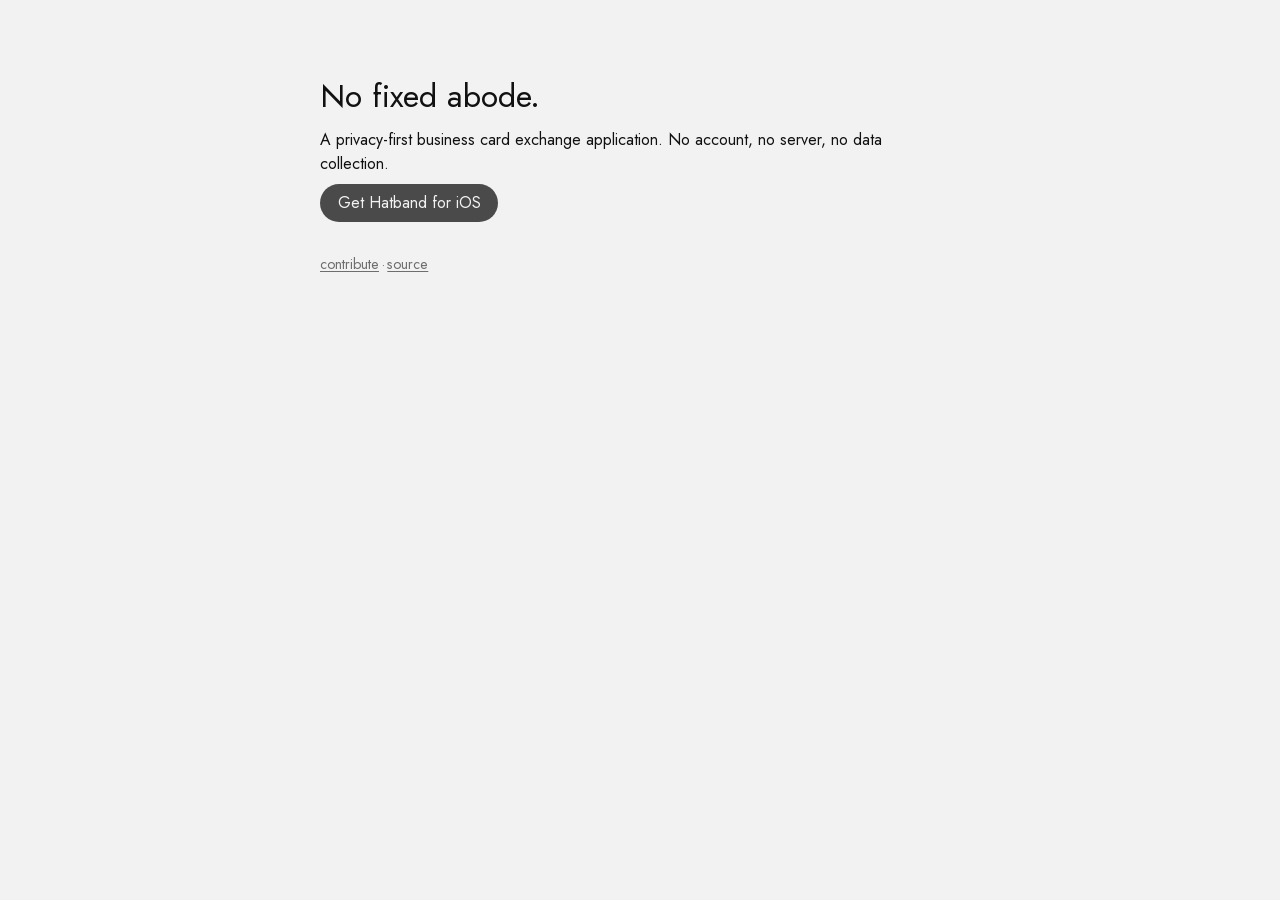
<file: site/index.html>
<!doctype html>
<html lang="en">
<head>
<meta charset="utf-8">
<meta http-equiv="Content-Security-Policy" content="default-src 'none'; script-src 'sha256-2iDqK3osZUcpL2T4IMuFWwSq50JFOgsfxdLKZze/ARk='; style-src 'sha256-uKXB0k5nBJTcoxHeT5oQHy01qkbT/zCtzHkRPsav/PE='; img-src data:; font-src data:; connect-src 'none'; form-action 'none'; base-uri 'none'">
<meta name="viewport" content="width=device-width, initial-scale=1">
<meta name="referrer" content="no-referrer">
<meta name="color-scheme" content="light dark">
<meta name="description" content="A privacy-first business card exchange application. No account, no server, no data collection.">
<link rel="icon" href="[data-uri]">
<title>Hatband</title>
<style>/* Jost, Copyright 2020 The Jost Project Authors, SIL OFL 1.1 — the licence is
   at site/fonts/Jost-OFL.txt in the repository. The variable latin faces from
   Google Fonts, carried as data so the page still fetches nothing. One file
   covers every weight. */
@font-face {
  font-family: Jost;
  font-style: normal;
  font-weight: 100 900;
  font-display: swap;
  src: url([data-uri]) format("woff2");
  unicode-range: U+0000-00FF, U+0131, U+0152-0153, U+02BB-02BC, U+02C6, U+02DA, U+02DC, U+0304, U+0308, U+0329, U+2000-206F, U+20AC, U+2122, U+2191, U+2193, U+2212, U+2215, U+FEFF, U+FFFD;
}
@font-face {
  font-family: Jost;
  font-style: normal;
  font-weight: 100 900;
  font-display: swap;
  src: url([data-uri]) format("woff2");
  unicode-range: U+0100-02BA, U+02BD-02C5, U+02C7-02CC, U+02CE-02D7, U+02DD-02FF, U+0304, U+0308, U+0329, U+1D00-1DBF, U+1E00-1E9F, U+1EF2-1EFF, U+2020, U+20A0-20AB, U+20AD-20C0, U+2113, U+2C60-2C7F, U+A720-A7FF;
}
:root {
  color-scheme: light dark;
  --ground: #f2f2f2;
  --panel: #d9d9d9;
  --ink: #111111;
  --mute: #6e6e6e;
  --accent: #4a4a4a;
  --good: #0b3d2e;
  --bad: #8a3324;
  --sans: Jost, -apple-system, BlinkMacSystemFont, "Segoe UI", Helvetica, Arial, sans-serif;
  --mono: ui-monospace, "SF Mono", Menlo, Consolas, "Liberation Mono", monospace;
  --radius: 15px;
}
@media (prefers-color-scheme: dark) {
  :root {
    --ground: #0d0d0d;
    --panel: #262626;
    --ink: #e6e6e6;
    --mute: #9a9a9a;
    --accent: #bdbdbd;
    --good: #5fae8c;
    --bad: #d97a63;
  }
}
html { background: var(--ground); color: var(--ink); font: 16px/1.5 var(--sans); -webkit-text-size-adjust: 100%; }
body { margin: 0; padding: 1.5rem 1rem 2rem; box-sizing: border-box; }
main { width: 100%; max-width: 40rem; margin: 0 auto; }
a { color: inherit; text-decoration: underline; text-underline-offset: 0.15em; }
a:hover, a:focus { color: var(--accent); text-decoration: none; }
/* `a:hover` outranks `.button`, so a hovered button would take the accent as
   its text colour and vanish into its own background. */
.button:hover, .button:focus { color: var(--ground); }
h1, h2 { font-weight: 400; margin: 0; overflow-wrap: anywhere; }
h1 { font-size: 1.5rem; }
h2 { font-size: 1.25rem; margin-top: 1.75rem; }
p { margin: 0.5rem 0; }
code, .mono, .domain, .meta, .error { font-family: var(--mono); font-size: 90%; }
code { white-space: pre-wrap; overflow-wrap: anywhere; }
ul { list-style: none; margin: 0; padding: 0; }
li { position: relative; padding: 0.3rem 0 0.3rem 1.25rem; overflow-wrap: anywhere; }
li::before { content: "+"; position: absolute; left: 0; color: var(--mute); font-family: var(--mono); }
/* A bidi override in one span must not reorder the host printed beside it. */
.card li > * { unicode-bidi: isolate; }

.card { background: var(--panel); border-radius: var(--radius); overflow: hidden; }
.band { height: 8px; }
.card header { display: flex; align-items: center; gap: 1rem; padding: 1.25rem 1.25rem 0.5rem; }
.photo { width: 72px; height: 72px; flex: none; border-radius: var(--radius); object-fit: cover; background: var(--ground); }
.company { margin: 0.1rem 0 0; color: var(--mute); }
.alias { color: var(--accent); font-weight: 400; }
.card ul { padding: 0.5rem 1.25rem; }
.card ul + ul { padding-top: 0; }
.label { color: var(--mute); margin-right: 0.5em; }
.domain, .warn { color: var(--mute); margin-left: 0.5em; }
.warn { color: var(--bad); font-size: 80%; }
.copy { font: inherit; font-size: 80%; margin-left: 0.5em; padding: 0.05em 0.6em; border: 1px solid currentColor; border-radius: 999px; background: transparent; color: var(--accent); cursor: pointer; vertical-align: middle; }
.badges { display: flex; flex-wrap: wrap; gap: 0.5rem 0.75rem; align-items: center; padding: 0.5rem 1.25rem; color: var(--mute); }
.badge { font-family: var(--mono); font-size: 85%; padding: 0.1em 0.7em; border: 1px solid currentColor; border-radius: 999px; }
.badge.ok { color: var(--good); }
.badge.bad { color: var(--bad); }
.actions { display: flex; flex-wrap: wrap; gap: 0.75rem; align-items: center; padding: 0.75rem 1.25rem 1.25rem; }
.button { display: inline-block; padding: 0.45em 1.1em; border-radius: 999px; background: var(--accent); color: var(--ground); text-decoration: none; }

.c0 .band { background: #111111; }
.c1 .band { background: #00008b; }
.c2 .band { background: #0b3d2e; }
.c3 .band { background: #8a6d00; }
.c4 .band { background: #8a3324; }
.c5 .band { background: #4a5560; }
.c6 .band { background: #4b4a2a; }
.c7 .band { background: #4a3728; }
.c8 .band { background: #5b4b7a; }
.c9 .band { background: #8c7f4d; }
@media (prefers-color-scheme: dark) {
  .c0 .band { background: #e6e6e6; }
  .c1 .band { background: #7f7fff; }
  .c2 .band { background: #5fae8c; }
  .c3 .band { background: #d4b64a; }
  .c4 .band { background: #d97a63; }
  .c5 .band { background: #a3adb8; }
  .c6 .band { background: #b8b47a; }
  .c7 .band { background: #b89078; }
  .c8 .band { background: #b6a3d6; }
  .c9 .band { background: #e8dcb5; }
}

.empty h1 { font-size: 2rem; margin: 3rem 0 0.5rem; }
.empty p, .page p { max-width: 36rem; }
.page h1 { font-size: 1.875rem; margin-bottom: 0.75rem; }
.page li { padding-top: 0.15rem; padding-bottom: 0.15rem; }
footer { max-width: 40rem; width: 100%; margin: 2rem auto 0; color: var(--mute); font-size: 90%; }
footer a { color: inherit; }
footer a + a::before { content: " · "; text-decoration: none; display: inline-block; margin: 0 0.15em; }
@media (prefers-reduced-motion: reduce) { * { animation: none !important; transition: none !important; } }
</style>
</head>
<body>
<main id="app"><noscript><p>This page reads the card in the link with JavaScript, in your browser; it makes no requests of its own.</p></noscript></main>
<footer><a href="/contribute">contribute</a><a href="https://github.com/davidemerson/hatband">source</a></footer>
<script>(() => {
'use strict';
/* HB1 in the browser: Base32, deterministic CBOR, the card model, canonical
   URIs, vCard 3.0, the link allow-list and Ed25519 verification. A port of
   HatbandCore; spec/vectors keeps the two decoders honest. No DOM here. */

// MARK: - Errors

/** Every failure carries a `code` to switch on; the message is for logs. */
class HBError extends Error {
  constructor(code, message, detail) {
    super(message || code);
    this.name = new.target.name;
    this.code = code;
    if (detail) Object.assign(this, detail);
  }
}
class Base32Error extends HBError {}
class Base64Error extends HBError {}
class CBORError extends HBError {}
class HB1Error extends HBError {}
class CardError extends HBError {}

// MARK: - Bytes

const utf8 = new TextEncoder();
const utf8Strict = new TextDecoder('utf-8', { fatal: true, ignoreBOM: true });

function utf8Encode(text) {
  return utf8.encode(text);
}

function utf8Length(text) {
  return utf8.encode(text).length;
}

function hexEncode(bytes, upper = false) {
  let out = '';
  for (const b of bytes) out += (b < 16 ? '0' : '') + b.toString(16);
  return upper ? out.toUpperCase() : out;
}

function hexDecode(text) {
  if (text.length % 2 !== 0 || /[^0-9a-fA-F]/.test(text)) throw new TypeError('not hex');
  const out = new Uint8Array(text.length / 2);
  for (let i = 0; i < out.length; i++) out[i] = parseInt(text.slice(i * 2, i * 2 + 2), 16);
  return out;
}

function bytesEqual(a, b) {
  return a.length === b.length && compareBytes(a, b) === 0;
}

/** Lexicographic, shorter prefix first: the order deterministic CBOR keys use. */
function compareBytes(a, b) {
  const n = Math.min(a.length, b.length);
  for (let i = 0; i < n; i++) if (a[i] !== b[i]) return a[i] - b[i];
  return a.length - b.length;
}

function concatBytes(...parts) {
  const out = new Uint8Array(parts.reduce((n, p) => n + p.length, 0));
  let offset = 0;
  for (const p of parts) {
    out.set(p, offset);
    offset += p.length;
  }
  return out;
}

// MARK: - Base32 (RFC 4648, unpadded, the QR alphanumeric subset)

const BASE32 = 'ABCDEFGHIJKLMNOPQRSTUVWXYZ234567';

function base32Encode(bytes) {
  let out = '';
  let buffer = 0;
  let bits = 0;
  for (const byte of bytes) {
    buffer = (buffer << 8) | byte;
    bits += 8;
    while (bits >= 5) {
      bits -= 5;
      out += BASE32[(buffer >> bits) & 31];
    }
    buffer &= (1 << bits) - 1;
  }
  if (bits > 0) out += BASE32[(buffer << (5 - bits)) & 31];
  return out;
}

/** Either case, any run of trailing `=`. Rejects other characters,
    impossible lengths and non-zero fill bits, so every accepted spelling
    re-encodes to itself once upper-cased and stripped. */
function base32Decode(text) {
  let end = text.length;
  while (end > 0 && text.charCodeAt(end - 1) === 0x3d) end--;
  const values = new Array(end);
  for (let i = 0; i < end; i++) {
    const c = text.charCodeAt(i);
    if (c >= 0x41 && c <= 0x5a) values[i] = c - 0x41;
    else if (c >= 0x61 && c <= 0x7a) values[i] = c - 0x61;
    else if (c >= 0x32 && c <= 0x37) values[i] = c - 0x32 + 26;
    else throw new Base32Error('invalidCharacter');
  }
  switch (end % 8) {
    case 1: case 3: case 6: throw new Base32Error('invalidLength');
    default: break;
  }
  const out = new Uint8Array(Math.floor(end * 5 / 8));
  let n = 0;
  let buffer = 0;
  let bits = 0;
  for (const value of values) {
    buffer = (buffer << 5) | value;
    bits += 5;
    if (bits >= 8) {
      bits -= 8;
      out[n++] = (buffer >> bits) & 0xff;
      buffer &= (1 << bits) - 1;
    }
  }
  if (buffer !== 0) throw new Base32Error('nonZeroPadding');
  return out;
}

// MARK: - Base64 (standard padded, or URL-safe unpadded)

const BASE64 = 'ABCDEFGHIJKLMNOPQRSTUVWXYZabcdefghijklmnopqrstuvwxyz0123456789+/';
const BASE64URL = 'ABCDEFGHIJKLMNOPQRSTUVWXYZabcdefghijklmnopqrstuvwxyz0123456789-_';

function base64Encode(bytes, url = false) {
  const alphabet = url ? BASE64URL : BASE64;
  let out = '';
  let buffer = 0;
  let bits = 0;
  for (const byte of bytes) {
    buffer = (buffer << 8) | byte;
    bits += 8;
    while (bits >= 6) {
      bits -= 6;
      out += alphabet[(buffer >> bits) & 63];
    }
    buffer &= (1 << bits) - 1;
  }
  if (bits > 0) out += alphabet[(buffer << (6 - bits)) & 63];
  if (!url) while (out.length % 4 !== 0) out += '=';
  return out;
}

function base64Decode(text, url = false) {
  let end = text.length;
  let padding = 0;
  while (end > 0 && text.charCodeAt(end - 1) === 0x3d) {
    end--;
    padding++;
  }
  if (padding > 0 && (padding > 2 || (end + padding) % 4 !== 0)) throw new Base64Error('invalidPadding');
  const values = new Array(end);
  for (let i = 0; i < end; i++) {
    const c = text.charCodeAt(i);
    if (c >= 0x41 && c <= 0x5a) values[i] = c - 0x41;
    else if (c >= 0x61 && c <= 0x7a) values[i] = c - 0x61 + 26;
    else if (c >= 0x30 && c <= 0x39) values[i] = c - 0x30 + 52;
    else if (c === (url ? 0x2d : 0x2b)) values[i] = 62;
    else if (c === (url ? 0x5f : 0x2f)) values[i] = 63;
    else throw new Base64Error('invalidCharacter');
  }
  if (end % 4 === 1) throw new Base64Error('invalidLength');
  const out = new Uint8Array(Math.floor(end * 6 / 8));
  let n = 0;
  let buffer = 0;
  let bits = 0;
  for (const value of values) {
    buffer = (buffer << 6) | value;
    bits += 6;
    if (bits >= 8) {
      bits -= 8;
      out[n++] = (buffer >> bits) & 0xff;
      buffer &= (1 << bits) - 1;
    }
  }
  if (buffer !== 0) throw new Base64Error('nonZeroPadding');
  return out;
}

// MARK: - CBOR (RFC 8949 §4.2.1, decode rejects anything else)

/* Values: integers are numbers when safe and BigInt beyond 2^53; bytes are
   Uint8Array; text, arrays, booleans and null are themselves; maps are Map.
   Map keys are checked strictly increasing on the wire, which also rules
   out duplicates. */

const CBOR_MAX_DEPTH = 32;
const MAX_SAFE = BigInt(Number.MAX_SAFE_INTEGER);

function cborDecode(input) {
  const bytes = input instanceof Uint8Array ? input : Uint8Array.from(input);
  let offset = 0;
  const fail = (code, detail) => { throw new CBORError(code, code, detail); };
  const byte = () => {
    if (offset >= bytes.length) fail('truncated');
    return bytes[offset++];
  };
  const bigEndian = (n) => {
    if (bytes.length - offset < n) fail('truncated');
    let v = 0n;
    for (let i = 0; i < n; i++) v = (v << 8n) | BigInt(bytes[offset++]);
    return v;
  };
  const argument = (major, info) => {
    if (info < 24) return info;
    switch (info) {
      case 24: { const v = byte(); if (v < 24) fail('notShortestForm'); return v; }
      case 25: { const v = Number(bigEndian(2)); if (v <= 0xff) fail('notShortestForm'); return v; }
      case 26: { const v = Number(bigEndian(4)); if (v <= 0xffff) fail('notShortestForm'); return v; }
      case 27: {
        const v = bigEndian(8);
        if (v <= 0xffffffffn) fail('notShortestForm');
        return v <= MAX_SAFE ? Number(v) : v;
      }
      case 31: return fail('indefiniteLength');
      default: return fail('unsupported', { major, info });
    }
  };
  // A length bounded by what remains, so a hostile head cannot allocate.
  const length = (major, info) => {
    const v = argument(major, info);
    if (typeof v === 'bigint' || v > bytes.length - offset) fail('truncated');
    return v;
  };
  const item = (depth) => {
    const initial = byte();
    const major = initial >> 5;
    const info = initial & 0x1f;
    switch (major) {
      case 0:
        return argument(major, info);
      case 1: {
        const v = argument(major, info);
        return typeof v === 'bigint' || v >= Number.MAX_SAFE_INTEGER ? -1n - BigInt(v) : -1 - v;
      }
      case 2: {
        const n = length(major, info);
        const out = bytes.slice(offset, offset + n);
        offset += n;
        return out;
      }
      case 3: {
        const n = length(major, info);
        let text;
        try { text = utf8Strict.decode(bytes.subarray(offset, offset + n)); } catch { fail('invalidUTF8'); }
        offset += n;
        return text;
      }
      case 4: {
        if (depth >= CBOR_MAX_DEPTH) fail('tooDeep');
        const n = length(major, info);
        const out = new Array(n);
        for (let i = 0; i < n; i++) out[i] = item(depth + 1);
        return out;
      }
      case 5: {
        if (depth >= CBOR_MAX_DEPTH) fail('tooDeep');
        const n = length(major, info);
        if (n > (bytes.length - offset) / 2) fail('truncated');
        const map = new Map();
        let previous = null;
        for (let i = 0; i < n; i++) {
          const start = offset;
          const key = item(depth + 1);
          const keyBytes = bytes.subarray(start, offset);
          if (previous !== null && compareBytes(previous, keyBytes) >= 0) fail('mapKeysNotOrdered');
          previous = keyBytes;
          map.set(key, item(depth + 1));
        }
        return map;
      }
      case 7:
        switch (info) {
          case 20: return false;
          case 21: return true;
          case 22: return null;
          default: return fail('unsupported', { major, info });
        }
      default:
        return fail('unsupported', { major, info });
    }
  };
  const value = item(0);
  if (offset !== bytes.length) fail('trailingBytes');
  return value;
}

function cborEncode(value) {
  const out = [];
  encodeInto(value, out);
  return Uint8Array.from(out);
}

function header(major, value, out) {
  const v = BigInt(value);
  const m = major << 5;
  if (v < 0n) throw new RangeError('negative argument');
  if (v < 24n) out.push(m | Number(v));
  else if (v <= 0xffn) out.push(m | 24, Number(v));
  else if (v <= 0xffffn) { out.push(m | 25); bigEndianInto(v, 2, out); }
  else if (v <= 0xffffffffn) { out.push(m | 26); bigEndianInto(v, 4, out); }
  else if (v <= 0xffffffffffffffffn) { out.push(m | 27); bigEndianInto(v, 8, out); }
  else throw new RangeError('integer exceeds 64 bits');
}

function bigEndianInto(v, n, out) {
  for (let shift = BigInt((n - 1) * 8); shift >= 0n; shift -= 8n) out.push(Number((v >> shift) & 0xffn));
}

function encodeInto(value, out) {
  if (typeof value === 'number') {
    if (!Number.isSafeInteger(value)) throw new TypeError('not an integer');
    return value >= 0 ? header(0, value, out) : header(1, -1 - value, out);
  }
  if (typeof value === 'bigint') return value >= 0n ? header(0, value, out) : header(1, -1n - value, out);
  if (typeof value === 'string') {
    const b = utf8.encode(value);
    header(3, b.length, out);
    for (const x of b) out.push(x);
    return undefined;
  }
  if (value instanceof Uint8Array) {
    header(2, value.length, out);
    for (const x of value) out.push(x);
    return undefined;
  }
  if (Array.isArray(value)) {
    header(4, value.length, out);
    for (const x of value) encodeInto(x, out);
    return undefined;
  }
  if (value instanceof Map) {
    const entries = [...value].map(([k, v]) => [cborEncode(k), v]).sort((a, b) => compareBytes(a[0], b[0]));
    header(5, entries.length, out);
    for (const [k, v] of entries) {
      for (const x of k) out.push(x);
      encodeInto(v, out);
    }
    return undefined;
  }
  if (typeof value === 'boolean') return out.push(value ? 0xf5 : 0xf4);
  if (value === null) return out.push(0xf6);
  throw new TypeError('not a CBOR value');
}

/** The JSON shape of spec/vectors: maps become objects keyed by the decimal
    key, bytes become {hex}. For tests and debugging, never for the wire. */
function cborToJSON(value) {
  if (value instanceof Map) {
    const out = {};
    for (const [k, v] of value) out[String(k)] = cborToJSON(v);
    return out;
  }
  if (value instanceof Uint8Array) return { hex: hexEncode(value) };
  if (Array.isArray(value)) return value.map(cborToJSON);
  if (typeof value === 'bigint') return value.toString();
  return value;
}

// MARK: - HB1 wire forms

const HB1_HOST = 'hatband.link';
const HB1_URL_PREFIX = 'https://hatband.link/#';
const HB1_FORMAT_TAG = '1';
/** The characters outside the Base32 alphabet, so a fragment is self-describing. */
const HB1_POSSIBLE_TAGS = new Set(['0', '1', '8', '9']);
const HB1_FILE_MAGIC = Uint8Array.of(0x48, 0x42, 0x31, 0x00);
/** Hard ceiling on any form, in CBOR bytes. */
const HB1_MAX_BYTES = 32768;
/** Base32 characters that ceiling can need; a longer fragment is refused
    before anything is allocated for it. */
const HB1_MAX_FRAGMENT = Math.ceil(HB1_MAX_BYTES * 8 / 5);

const WHITESPACE_EDGES = /^\p{White_Space}+|\p{White_Space}+$/gu;

/** The CBOR behind a URL (any case in scheme and host), a bare fragment,
    or a fragment with its leading `#`. */
function hb1Fragment(text) {
  let s = String(text).replace(WHITESPACE_EDGES, '');
  if (s.startsWith('#')) {
    s = s.slice(1);
  } else {
    const hash = s.indexOf('#');
    if (hash >= 0) {
      if (s.slice(0, hash).toLowerCase() !== HB1_URL_PREFIX.slice(0, -1)) throw new HB1Error('notHatband');
      s = s.slice(hash + 1);
    }
  }
  const tag = s.slice(0, 1);
  if (!HB1_POSSIBLE_TAGS.has(tag)) throw new HB1Error('notHatband');
  if (tag !== HB1_FORMAT_TAG) throw new HB1Error('unsupportedFormat', 'unsupported format', { tag });
  let end = s.length;
  while (end > 1 && s.charCodeAt(end - 1) === 0x3d) end--;
  if (end - 1 > HB1_MAX_FRAGMENT) throw new HB1Error('tooLarge', 'too large', { characters: end - 1 });
  try {
    return base32Decode(s.slice(1));
  } catch {
    throw new HB1Error('notHatband');
  }
}

function hb1DecodeURL(text) {
  return hb1DecodeCBOR(hb1Fragment(text));
}

function hb1DecodeFile(input) {
  const bytes = input instanceof Uint8Array ? input : Uint8Array.from(input);
  if (bytes.length < HB1_FILE_MAGIC.length || !bytesEqual(bytes.subarray(0, 4), HB1_FILE_MAGIC)) {
    throw new HB1Error('badMagic');
  }
  return hb1DecodeCBOR(bytes.subarray(4));
}

/** The card map. Shape checks happen in `cardFromMap`. */
function hb1DecodeCBOR(bytes) {
  if (bytes.length > HB1_MAX_BYTES) throw new HB1Error('tooLarge', 'too large', { size: bytes.length });
  const value = cborDecode(bytes);
  if (!(value instanceof Map)) throw new CardError('notAMap');
  return value;
}

function hb1URL(map) {
  return HB1_URL_PREFIX + HB1_FORMAT_TAG + base32Encode(cborEncode(map));
}

// MARK: - Card

const FieldKey = Object.freeze({
  flags: 0, name: 1, company: 2, phone: 3, email: 4, website: 5, github: 6, linkedin: 7,
  mastodon: 8, signal: 9, calendly: 10, ssh: 11, gpgFingerprint: 12, custom: 13, publicKey: 14,
  signature: 15, personaID: 16, issuedDay: 17, color: 18, keyFingerprint: 19, photo: 20,
  seq: 21, minReader: 22, gpgKey: 23,
});

const CustomKind = Object.freeze({ text: 0, url: 1, email: 2, phone: 3, key: 4 });

const FLAG_COMPACT = 1n;
const FLAG_PHOTO = 2n;
const FLAG_ALIAS = 4n;
const FLAG_INSECURE_WEBSITE = 8n;
const UINT8_MAX = 0xff;
const UINT32_MAX = 0xffffffff;
const UINT64_MAX = (1n << 64n) - 1n;

function keyName(key) {
  return Object.keys(FieldKey).find((name) => FieldKey[name] === key) || String(key);
}

function isUnsigned(v) {
  return (typeof v === 'number' && Number.isInteger(v) && v >= 0) || (typeof v === 'bigint' && v >= 0n);
}

/** Reads a card from its map, as Model/Card.swift does: unknown keys are
    ignored, known keys with the wrong shape are errors. The insecure-website
    bit moves out of `flags` into `website.insecure`. */
function cardFromMap(map) {
  if (!(map instanceof Map)) throw new CardError('notAMap');
  const K = FieldKey;
  const fail = (code, key, detail) => { throw new CardError(code, `${code}: ${keyName(key)}`, { key, ...detail }); };
  const text = (key) => {
    if (!map.has(key)) return null;
    const v = map.get(key);
    if (typeof v !== 'string') fail('wrongType', key);
    return v;
  };
  const bytes = (key, lengths) => {
    if (!map.has(key)) return null;
    const v = map.get(key);
    if (!(v instanceof Uint8Array)) fail('wrongType', key);
    if (lengths && !lengths.includes(v.length)) fail('wrongLength', key, { expected: lengths, actual: v.length });
    return v;
  };
  const unsigned = (key, max) => {
    if (!map.has(key)) return null;
    const v = map.get(key);
    if (!isUnsigned(v)) fail('wrongType', key);
    if (v > max) fail('outOfRange', key);
    return v;
  };

  const personaID = bytes(K.personaID, [8]);
  if (!personaID) fail('missing', K.personaID);
  const issuedDay = unsigned(K.issuedDay, UINT32_MAX);
  if (issuedDay === null) fail('missing', K.issuedDay);

  const raw = BigInt(unsigned(K.flags, UINT64_MAX) ?? 0);
  const kept = raw & ~FLAG_INSECURE_WEBSITE;
  const card = {
    flags: kept <= MAX_SAFE ? Number(kept) : kept,
    compact: (raw & FLAG_COMPACT) !== 0n,
    photoAvailable: (raw & FLAG_PHOTO) !== 0n,
    alias: (raw & FLAG_ALIAS) !== 0n,
    name: text(K.name),
    company: text(K.company),
    phone: text(K.phone),
    email: text(K.email),
    website: null,
    github: null,
    linkedin: null,
    mastodon: null,
    signal: null,
    calendly: null,
    ssh: null,
    gpgFingerprint: null,
    custom: [],
    publicKey: null,
    signature: null,
    personaID,
    issuedDay: Number(issuedDay),
    color: 0,
    keyFingerprint: null,
    photo: null,
    seq: 0,
    minReader: null,
    gpgKey: null,
  };
  const website = text(K.website);
  if (website !== null) card.website = { address: website, insecure: (raw & FLAG_INSECURE_WEBSITE) !== 0n };
  card.github = text(K.github);
  card.linkedin = text(K.linkedin);
  card.mastodon = text(K.mastodon);
  if (map.has(K.signal)) {
    const v = map.get(K.signal);
    if (v instanceof Uint8Array) {
      if (v.length !== 48) fail('wrongLength', K.signal, { expected: [48], actual: v.length });
      card.signal = { username: v };
    } else if (typeof v === 'string') {
      card.signal = { phone: v };
    } else {
      fail('wrongType', K.signal);
    }
  }
  card.calendly = text(K.calendly);
  const ssh = bytes(K.ssh);
  if (ssh) {
    if (ssh.length < 2) fail('wrongLength', K.ssh, { expected: [2], actual: ssh.length });
    card.ssh = { kind: ssh[0], bytes: ssh.slice(1) };
  }
  card.gpgFingerprint = bytes(K.gpgFingerprint, [20, 32]);
  if (map.has(K.custom)) {
    const items = map.get(K.custom);
    if (!Array.isArray(items)) fail('wrongType', K.custom);
    card.custom = items.map((item) => {
      if (!Array.isArray(item) || item.length !== 3 || typeof item[0] !== 'string'
        || typeof item[1] !== 'string' || !isUnsigned(item[2]) || item[2] > CustomKind.key) {
        fail('badCustomField', K.custom);
      }
      return { label: item[0], value: item[1], kind: Number(item[2]) };
    });
  }
  card.publicKey = bytes(K.publicKey, [32]);
  card.signature = bytes(K.signature, [64]);
  card.color = Number(unsigned(K.color, UINT8_MAX) ?? 0);
  card.keyFingerprint = bytes(K.keyFingerprint, [8]);
  card.photo = bytes(K.photo);
  card.seq = Number(unsigned(K.seq, UINT32_MAX) ?? 0);
  const minReader = unsigned(K.minReader, UINT8_MAX);
  card.minReader = minReader === null ? null : Number(minReader);
  card.gpgKey = bytes(K.gpgKey);
  return card;
}

function isSigned(card) {
  return card.publicKey !== null && card.signature !== null;
}

/** JPEG starts with the SOI marker; nothing else is shown as a photo. */
function isJPEG(bytes) {
  return bytes.length >= 2 && bytes[0] === 0xff && bytes[1] === 0xd8;
}

/** Canonical bytes a signature covers: the map without key 15. */
function signingBytes(map) {
  const copy = new Map(map);
  copy.delete(FieldKey.signature);
  return cborEncode(copy);
}

// MARK: - Signatures (Ed25519 over `hatband-card-v1` || signing bytes)

const SIGNING_DOMAIN = utf8.encode('hatband-card-v1');
/** RFC 8032 §7.1 test 1, a public key any conforming implementation imports. */
const ED25519_PROBE_KEY = hexDecode('d75a980182b10ab7d54bfed3c964073a0ee172f3daa62325af021a68f707511a');

function defaultSubtle() {
  return globalThis.crypto && globalThis.crypto.subtle;
}

async function ed25519Supported(subtle = defaultSubtle()) {
  if (!subtle) return false;
  try {
    await subtle.importKey('raw', ED25519_PROBE_KEY, { name: 'Ed25519' }, false, ['verify']);
    return true;
  } catch {
    return false;
  }
}

/** False for anything malformed; never throws, so a hostile card cannot
    make verification fail differently from a forged one. */
async function verifySignature(publicKey, signature, bytes, subtle = defaultSubtle()) {
  if (!subtle || publicKey.length !== 32 || signature.length !== 64) return false;
  try {
    const key = await subtle.importKey('raw', publicKey, { name: 'Ed25519' }, false, ['verify']);
    return await subtle.verify({ name: 'Ed25519' }, key, signature, concatBytes(SIGNING_DOMAIN, bytes));
  } catch {
    return false;
  }
}

/** `none` (no key or signature), `unsupported` (browser lacks Ed25519),
    `verified` or `invalid`. */
async function signatureStatus(card, map, subtle = defaultSubtle()) {
  if (!isSigned(card)) return 'none';
  if (!(await ed25519Supported(subtle))) return 'unsupported';
  return (await verifySignature(card.publicKey, card.signature, signingBytes(map), subtle)) ? 'verified' : 'invalid';
}

async function sha256(bytes, subtle = defaultSubtle()) {
  return new Uint8Array(await subtle.digest('SHA-256', bytes));
}

// MARK: - Canonical URIs (Interop/CanonicalURI.swift)

const MAILTO_SAFE = new Set(utf8.encode("ABCDEFGHIJKLMNOPQRSTUVWXYZabcdefghijklmnopqrstuvwxyz0123456789-._~!$'()*+,;:@"));

function phoneURI(e164) {
  return 'tel:' + e164;
}

/** RFC 6068: bytes outside `unreserved` and `some-delims` are percent-encoded. */
function emailURI(address) {
  let out = 'mailto:';
  for (const byte of utf8.encode(address)) {
    out += MAILTO_SAFE.has(byte) ? String.fromCharCode(byte) : '%' + hexEncode([byte], true);
  }
  return out;
}

function websiteURI(address, insecure = false) {
  return (insecure ? 'http://' : 'https://') + address;
}

function githubURI(user) {
  return 'https://github.com/' + user;
}

function linkedinURI(slug) {
  return slug.startsWith('company/') ? 'https://www.linkedin.com/' + slug : 'https://www.linkedin.com/in/' + slug;
}

/** The WebFinger account URI and the profile page; null without an `@`. */
function mastodonURI(handle) {
  const at = handle.lastIndexOf('@');
  if (at <= 0 || at === handle.length - 1) return null;
  return { account: 'acct:' + handle, profile: `https://${handle.slice(at + 1)}/@${handle.slice(0, at)}` };
}

function calendlyURI(path) {
  return 'https://calendly.com/' + path;
}

function gpgFingerprintURI(bytes) {
  return 'OPENPGP4FPR:' + hexEncode(bytes, true);
}

/** `{username: bytes}` or `{phone: e164}`, as stored in key 9. */
function signalURI(signal) {
  if (signal.username) return 'https://signal.me/#eu/' + base64Encode(signal.username, true);
  return 'https://signal.me/#p/' + signal.phone;
}

// MARK: - Fingerprints and keys

/** GnuPG's display form: groups of four, a double space between the halves. */
function gpgFingerprintFormatted(bytes) {
  const groups = hexEncode(bytes, true).match(/.{1,4}/g) || [];
  const half = Math.floor(groups.length / 2);
  return groups.slice(0, half).join(' ') + '  ' + groups.slice(half).join(' ');
}

/** Uppercase hex in groups of four, eight groups per line. */
function keyFingerprintDisplay(bytes) {
  const groups = hexEncode(bytes, true).match(/.{1,4}/g) || [];
  const lines = [];
  for (let i = 0; i < groups.length; i += 8) lines.push(groups.slice(i, i + 8).join(' '));
  return lines.join('\n');
}

const SSH_KINDS = Object.freeze({
  0x01: { typeName: 'ssh-ed25519', inlineLength: 32 },
  0x02: { typeName: 'ecdsa-sha2-nistp256', curve: 'nistp256', inlineLength: 65 },
  0x03: { typeName: 'ecdsa-sha2-nistp384', curve: 'nistp384', inlineLength: 97 },
  0x04: { typeName: 'ecdsa-sha2-nistp521', curve: 'nistp521', inlineLength: 133 },
  0x10: { typeName: 'ssh-rsa' },
});
const SSH_KIND_RSA = 0x10;

function sshString(bytes, out) {
  const n = bytes.length;
  out.push((n >>> 24) & 0xff, (n >>> 16) & 0xff, (n >>> 8) & 0xff, n & 0xff);
  for (const b of bytes) out.push(b);
}

/** `<type> <base64>` rebuilt from the material a card carries (RFC 4253
    §6.6 blob), or null for RSA, unknown kinds and malformed material. The
    point is checked for shape, not for lying on the curve. */
function sshAuthorizedKeysLine(kind, bytes) {
  const info = SSH_KINDS[kind];
  if (!info || !info.inlineLength || bytes.length !== info.inlineLength) return null;
  if (info.curve && bytes[0] !== 0x04) return null;
  const blob = [];
  sshString(utf8.encode(info.typeName), blob);
  if (info.curve) sshString(utf8.encode(info.curve), blob);
  sshString(bytes, blob);
  return info.typeName + ' ' + base64Encode(blob);
}

/** `SHA256:` and unpadded base64, as `ssh-keygen -l` prints it. */
function sshFingerprintText(sha256Bytes) {
  return 'SHA256:' + base64Encode(sha256Bytes).replace(/=+$/, '');
}

/** What to show for key 11: the authorized_keys line, the RSA fingerprint, or null. */
function sshDisplay(ssh) {
  if (!ssh) return null;
  if (ssh.kind === SSH_KIND_RSA) return ssh.bytes.length === 32 ? sshFingerprintText(ssh.bytes) : null;
  return sshAuthorizedKeysLine(ssh.kind, ssh.bytes);
}

// MARK: - Day (days since 2020-01-01, proleptic Gregorian)

const EPOCH_YEAR = 2020;
const div = (a, b) => Math.trunc(a / b);

function daysFromCivil(y, m, d) {
  y = m <= 2 ? y - 1 : y;
  const era = div(y >= 0 ? y : y - 399, 400);
  const yoe = y - era * 400;
  const doy = div(153 * (m > 2 ? m - 3 : m + 9) + 2, 5) + d - 1;
  const doe = yoe * 365 + div(yoe, 4) - div(yoe, 100) + doy;
  return era * 146097 + doe - 719468;
}

function civilFromDays(z) {
  z += 719468;
  const era = div(z >= 0 ? z : z - 146096, 146097);
  const doe = z - era * 146097;
  const yoe = div(doe - div(doe, 1460) + div(doe, 36524) - div(doe, 146096), 365);
  const y = yoe + era * 400;
  const doy = doe - (365 * yoe + div(yoe, 4) - div(yoe, 100));
  const mp = div(5 * doy + 2, 153);
  const day = doy - div(153 * mp + 2, 5) + 1;
  const month = mp < 10 ? mp + 3 : mp - 9;
  return { year: month <= 2 ? y + 1 : y, month, day };
}

function dayToCivil(number) {
  return civilFromDays(number + daysFromCivil(EPOCH_YEAR, 1, 1));
}

function civilToDay(year, month, day) {
  return daysFromCivil(year, month, day) - daysFromCivil(EPOCH_YEAR, 1, 1);
}

function isoDate({ year, month, day }) {
  const pad = (n) => String(n).padStart(2, '0');
  return `${year}-${pad(month)}-${pad(day)}`;
}

// MARK: - Palette (Model/Palette.swift; the index is on the wire, so the order is frozen)

const PALETTE = Object.freeze([
  { name: 'ink', light: '#111111', dark: '#e6e6e6' },
  { name: 'dark blue', light: '#00008b', dark: '#7f7fff' },
  { name: 'bottle green', light: '#0b3d2e', dark: '#5fae8c' },
  { name: 'brass', light: '#8a6d00', dark: '#d4b64a' },
  { name: 'rust', light: '#8a3324', dark: '#d97a63' },
  { name: 'slate', light: '#4a5560', dark: '#a3adb8' },
  { name: 'bog', light: '#4b4a2a', dark: '#b8b47a' },
  { name: 'peat', light: '#4a3728', dark: '#b89078' },
  { name: 'heather', light: '#5b4b7a', dark: '#b6a3d6' },
  { name: 'tram cream', light: '#8c7f4d', dark: '#e8dcb5' },
].map(Object.freeze));

function paletteIndex(index) {
  return index < PALETTE.length ? index : 0;
}

function paletteColor(index) {
  return PALETTE[paletteIndex(index)];
}

// MARK: - vCard 3.0 (Interop/VCard.swift)

const VCARD_FOLD_WIDTH = 75;

/** RFC 2426 §2.4.2 on code points: backslash, comma and semicolon get a
    backslash; every line break becomes the two characters `\n`. */
function vcardEscape(value) {
  let out = '';
  const chars = [...value];
  for (let i = 0; i < chars.length; i++) {
    const ch = chars[i];
    switch (ch) {
      case '\\': out += '\\\\'; break;
      case ',': out += '\\,'; break;
      case ';': out += '\\;'; break;
      case '\r':
        if (chars[i + 1] === '\n') i++;
        out += '\\n';
        break;
      case '\n': case '\u0085': case '\u2028': case '\u2029': out += '\\n'; break;
      default: out += ch;
    }
  }
  return out;
}

function utf8Width(cp) {
  return cp < 0x80 ? 1 : cp < 0x800 ? 2 : cp < 0x10000 ? 3 : 4;
}

/** RFC 2425 §5.8.1: continuation lines start with one space, 75 octets a
    line, never splitting a multi-byte character. */
function vcardFold(line) {
  if (utf8Length(line) <= VCARD_FOLD_WIDTH) return line;
  let out = '';
  let current = 0;
  let limit = VCARD_FOLD_WIDTH;
  for (const ch of line) {
    const width = utf8Width(ch.codePointAt(0));
    if (current + width > limit) {
      out += '\r\n ';
      current = 0;
      limit = VCARD_FOLD_WIDTH - 1;
    }
    out += ch;
    current += width;
  }
  return out;
}

function vcardPropertyName(name) {
  return name.toUpperCase().replace(/[^A-Z0-9-]/g, '');
}

/** The last word is the family name, a guess Contacts lets the user fix. */
function vcardNameParts(formattedName) {
  const words = formattedName.split(/\p{White_Space}+/u).filter((w) => w.length > 0);
  if (words.length > 1) return { familyName: words[words.length - 1], givenName: words.slice(0, -1).join(' ') };
  return { familyName: '', givenName: words[0] || '' };
}

/** Lines end in CRLF and fold at 75 octets. Every value is escaped, so no
    input can start a line of its own. */
function vcardText(v) {
  const lines = ['BEGIN:VCARD', 'VERSION:3.0'];
  lines.push('N:' + [v.familyName || '', v.givenName || '', '', '', ''].map(vcardEscape).join(';'));
  lines.push('FN:' + vcardEscape(v.formattedName || ''));
  if (v.organization != null) lines.push('ORG:' + vcardEscape(v.organization));
  if (v.phone != null) lines.push('TEL;TYPE=CELL:' + vcardEscape(v.phone));
  if (v.email != null) lines.push('EMAIL;TYPE=INTERNET:' + vcardEscape(v.email));
  (v.links || []).forEach((link, i) => {
    lines.push(`item${i + 1}.URL:` + vcardEscape(link.url));
    lines.push(`item${i + 1}.X-ABLabel:` + vcardEscape(link.label));
  });
  if (v.note != null) lines.push('NOTE:' + vcardEscape(v.note));
  if (v.photoJPEG) lines.push('PHOTO;ENCODING=b;TYPE=JPEG:' + base64Encode(v.photoJPEG));
  for (const ext of v.extensions || []) lines.push('X-HATBAND-' + vcardPropertyName(ext.name) + ':' + vcardEscape(ext.value));
  lines.push('END:VCARD');
  return lines.map((line) => vcardFold(line) + '\r\n').join('');
}

/** A card as Contacts should see it: the channels as labelled links where
    the allow-list accepts the URI, everything else as text in the note. */
function cardVCard(card) {
  const name = card.name || '';
  const v = { formattedName: name, ...vcardNameParts(name), links: [], extensions: [] };
  if (card.company) v.organization = card.company;
  if (card.phone) v.phone = card.phone;
  if (card.email) v.email = card.email;
  const note = [];
  const link = (label, url, text) => {
    if (url && urlVerdict(url).kind !== 'reject') v.links.push({ label, url });
    else note.push(`${label}: ${text}`);
  };
  if (card.website) link('Website', websiteURI(card.website.address, card.website.insecure), card.website.address);
  if (card.github) link('GitHub', githubURI(card.github), card.github);
  if (card.linkedin) link('LinkedIn', linkedinURI(card.linkedin), card.linkedin);
  if (card.mastodon) {
    const m = mastodonURI(card.mastodon);
    link('Mastodon', m && m.profile, card.mastodon);
  }
  if (card.signal) link('Signal', signalURI(card.signal), card.signal.phone || 'username link');
  if (card.calendly) link('Calendly', calendlyURI(card.calendly), card.calendly);
  if (card.gpgFingerprint) link('GPG', gpgFingerprintURI(card.gpgFingerprint), gpgFingerprintFormatted(card.gpgFingerprint));
  for (const field of card.custom) {
    if (field.kind === CustomKind.url) link(field.label, field.value, field.value);
    else note.push(`${field.label}: ${field.value}`);
  }
  const ssh = sshDisplay(card.ssh);
  if (ssh) note.push(ssh);
  if (note.length) v.note = note.join('\n');
  if (card.photo && isJPEG(card.photo)) v.photoJPEG = card.photo;
  v.extensions.push({ name: 'PERSONA', value: hexEncode(card.personaID) });
  if (card.publicKey) v.extensions.push({ name: 'KEY', value: base64Encode(card.publicKey) });
  v.extensions.push({ name: 'ISSUED-DAY', value: String(card.issuedDay) });
  if (card.seq) v.extensions.push({ name: 'SEQ', value: String(card.seq) });
  return vcardText(v);
}

// MARK: - Text checks (Validate/TextCheck.swift, Validate/Confusables.swift)

const UNASSIGNED = /^[\p{Cn}\p{Co}\p{Cs}]$/u;
const WHITESPACE = /^\p{White_Space}$/u;

/** Why a code point is never allowed in card text or a URL, or null. */
function textProblem(cp) {
  if (cp <= 0x1f || (cp >= 0x7f && cp <= 0x9f)) return 'control character';
  if (cp === 0x061c || cp === 0x200e || cp === 0x200f || (cp >= 0x202a && cp <= 0x202e) || (cp >= 0x2066 && cp <= 0x2069)) {
    return 'bidirectional control character';
  }
  if (cp === 0x00ad || cp === 0x034f || cp === 0x180e || (cp >= 0x200b && cp <= 0x200d) || cp === 0x2028 || cp === 0x2029
    || (cp >= 0x2060 && cp <= 0x2064) || (cp >= 0x206a && cp <= 0x206f) || cp === 0xfeff
    || (cp >= 0xfff9 && cp <= 0xfffb) || (cp >= 0xe0000 && cp <= 0xe007f)) {
    return 'invisible character';
  }
  if (UNASSIGNED.test(String.fromCodePoint(cp))) return 'unassigned or private-use character';
  return null;
}

function textProblemIn(text) {
  for (const ch of text) {
    const problem = textProblem(ch.codePointAt(0));
    if (problem) return problem;
  }
  return null;
}

/* The ASCII a code point is routinely mistaken for: Cyrillic, Greek, a few
   Latin and Armenian forms, the fullwidth block, dots and slashes. */
const LOOKALIKES = {
  0x0430: 'a', 0x0435: 'e', 0x043e: 'o', 0x0440: 'p', 0x0441: 'c', 0x0443: 'y', 0x0445: 'x', 0x0455: 's',
  0x0456: 'i', 0x0458: 'j', 0x04bb: 'h', 0x04cf: 'l', 0x0501: 'd', 0x051b: 'q', 0x051d: 'w',
  0x0410: 'A', 0x0412: 'B', 0x0415: 'E', 0x0417: '3', 0x041a: 'K', 0x041c: 'M', 0x041d: 'H', 0x041e: 'O',
  0x0420: 'P', 0x0421: 'C', 0x0422: 'T', 0x0423: 'Y', 0x0425: 'X', 0x0405: 'S', 0x0406: 'I', 0x0408: 'J',
  0x04ba: 'H', 0x04c0: 'I', 0x0500: 'D', 0x051a: 'Q', 0x051c: 'W',
  0x03b1: 'a', 0x03b9: 'i', 0x03ba: 'k', 0x03bd: 'v', 0x03bf: 'o', 0x03c1: 'p', 0x03c4: 't', 0x03c5: 'u',
  0x03c7: 'x', 0x03c9: 'w', 0x03f2: 'c', 0x03f3: 'j',
  0x0391: 'A', 0x0392: 'B', 0x0395: 'E', 0x0396: 'Z', 0x0397: 'H', 0x0399: 'I', 0x039a: 'K', 0x039c: 'M',
  0x039d: 'N', 0x039f: 'O', 0x03a1: 'P', 0x03a4: 'T', 0x03a5: 'Y', 0x03a7: 'X',
  0x0131: 'i', 0x017f: 's', 0x0237: 'j', 0x0261: 'g', 0x2113: 'l', 0x212a: 'K',
  0x0570: 'h', 0x0578: 'n', 0x057d: 'u', 0x0585: 'o', 0x054f: 'S', 0x0555: 'O',
  0x3000: ' ', 0x2024: '.', 0x3002: '.', 0x2044: '/', 0x2215: '/',
};

function asciiLookalike(cp) {
  if (cp >= 0xff01 && cp <= 0xff5e) return String.fromCharCode(cp - 0xfee0);
  return LOOKALIKES[cp] || null;
}

/** The text with well-known look-alikes replaced by the ASCII they imitate,
    or null when it has none. */
function looksLikeASCII(text) {
  let out = '';
  let changed = false;
  for (const ch of text) {
    const ascii = asciiLookalike(ch.codePointAt(0));
    if (ascii) changed = true;
    out += ascii || ch;
  }
  return changed ? out : null;
}

// MARK: - Verdicts and the URL allow-list (Validate/URLPolicy.swift)

const OK = Object.freeze({ kind: 'ok' });
const warning = (message) => ({ kind: 'warning', message });
const reject = (message) => ({ kind: 'reject', message });
const isAccepted = (verdict) => verdict.kind !== 'reject';

/** The more severe of two; two warnings keep both messages. */
function mergeVerdicts(a, b) {
  if (a.kind === 'reject') return a;
  if (b.kind === 'reject') return b;
  if (a.kind === 'warning' && b.kind === 'warning') return warning(a.message + '; ' + b.message);
  if (a.kind === 'warning') return a;
  return b;
}

const LABEL_BYTE = /^[A-Za-z0-9-]+$/;

/** A host fit for a tappable link: ASCII labels per RFC 1123. Non-ASCII is
    rejected, naming the ASCII host it resembles; `xn--` labels warn. */
function domainVerdict(host) {
  if (host.length === 0) return reject('empty host');
  if (utf8Length(host) > 253) return reject('host over 253 bytes');
  const problem = textProblemIn(host);
  if (problem) return reject(problem);
  if (/[^\x00-\x7f]/.test(host)) {
    const skeleton = looksLikeASCII(host);
    return reject(skeleton ? `non-ASCII host, looks like “${skeleton}”` : 'non-ASCII host');
  }
  let punycode = false;
  for (const label of host.split('.')) {
    if (label.length === 0 || label.length > 63 || label.startsWith('-') || label.endsWith('-') || !LABEL_BYTE.test(label)) {
      return reject('invalid host label');
    }
    if (label.length > 4 && label.slice(0, 4).toLowerCase() === 'xn--') punycode = true;
  }
  return punycode ? warning('punycode host label') : OK;
}

const URL_MAX_BYTES = 2048;
const TAPPABLE_SCHEMES = new Set(['https', 'http', 'mailto', 'tel']);
const SCHEME = /^[A-Za-z][A-Za-z0-9+.-]*$/;
const TAIL_BYTE = /^[A-Za-z0-9\-._~:/?#[\]@!$&'()*+,;=%]$/;
const ATEXT_OR_DOT = /^[A-Za-z0-9!#$%&'*+\-=?^_`{|}~.]+$/;

/** RFC 3986 §3.1, lowercased; null when the text does not start with one. */
function urlScheme(url) {
  const colon = url.indexOf(':');
  if (colon <= 0) return null;
  const head = url.slice(0, colon);
  return SCHEME.test(head) ? head.toLowerCase() : null;
}

/** `https` is fine; `http` warns; `mailto`, `tel`, `acct` and `OPENPGP4FPR`
    must parse as such. Everything else is rejected, including any URL with
    userinfo, whitespace or a hidden character. */
function urlVerdict(url) {
  if (utf8Length(url) > URL_MAX_BYTES) return reject(`over ${URL_MAX_BYTES} bytes`);
  for (const ch of url) {
    const cp = ch.codePointAt(0);
    const problem = textProblem(cp);
    if (problem) return reject(problem);
    if (WHITESPACE.test(ch)) return reject('whitespace');
  }
  const scheme = urlScheme(url);
  if (scheme === null) return reject('missing scheme');
  const rest = url.slice(scheme.length + 1);
  switch (scheme) {
    case 'https': return webVerdict(rest);
    case 'http': return mergeVerdicts(webVerdict(rest), warning('not encrypted'));
    case 'mailto': return mailtoVerdict(rest);
    case 'tel': return isE164(rest.replace(/[-.()]/g, '')) ? OK : reject('not an E.164 number');
    case 'acct': return addressVerdict(rest, 'not an acct address');
    case 'openpgp4fpr': return /^([0-9A-Fa-f]{40}|[0-9A-Fa-f]{64})$/.test(rest) ? OK : reject('not an OpenPGP fingerprint');
    default: return reject('scheme not allowed: ' + scheme.slice(0, 32));
  }
}

/** Accepted and openable by the system: what the page may render as a link. */
function isTappable(url) {
  if (!isAccepted(urlVerdict(url))) return false;
  const scheme = urlScheme(url);
  return scheme !== null && TAPPABLE_SCHEMES.has(scheme);
}

function webVerdict(rest) {
  if (!rest.startsWith('//')) return reject('malformed URL');
  const after = rest.slice(2);
  const end = after.search(/[/?#]/);
  const authority = end < 0 ? after : after.slice(0, end);
  if (authority.includes('@')) return reject('userinfo in URL');
  const colon = authority.indexOf(':');
  const host = colon < 0 ? authority : authority.slice(0, colon);
  const hostVerdict = domainVerdict(host);
  if (!isAccepted(hostVerdict)) return hostVerdict;
  if (colon >= 0) {
    const port = authority.slice(colon + 1);
    if (!/^[0-9]{1,5}$/.test(port) || Number(port) < 1 || Number(port) > 65535) return reject('invalid port');
  }
  return mergeVerdicts(hostVerdict, tailVerdict(end < 0 ? '' : after.slice(end)));
}

/** RFC 6068: one address, then optional header fields after `?`. */
const MAILTO_HEADERS = new Set(['subject', 'body']);

/** RFC 6068: one address, then header fields after `?`, each named in
    `MAILTO_HEADERS`. Mirrors `URLPolicy.mailto`, which this had drifted from
    in two ways: the address was judged raw, so `a%2Fb@c` read as valid atext
    where the app decodes it and refuses the `/`; and any header was allowed,
    so `?to=` could add a recipient the card never showed. */
function mailtoVerdict(rest) {
  const end = rest.indexOf('?');
  const verdict = encodedAddressVerdict(end < 0 ? rest : rest.slice(0, end), 'not an email address');
  if (!isAccepted(verdict)) return verdict;
  const tail = tailVerdict(end < 0 ? '' : rest.slice(end));
  if (!isAccepted(tail)) return tail;
  if (end >= 0) {
    for (const field of rest.slice(end + 1).split('&')) {
      if (field === '') continue;
      const name = percentDecoded(field.split('=')[0]);
      if (name === null || !MAILTO_HEADERS.has(name.toLowerCase())) {
        return reject('mailto header not allowed');
      }
    }
  }
  return mergeVerdicts(verdict, tail);
}

/** RFC 6068 §2: the address is percent-encoded, so `first%2Blast@x.ie` is
    `first+last@x.ie` and `a%0D%0A@b` hides a CRLF. Decoded, it takes the scan
    the raw text had, then is judged as the address it spells. */
function encodedAddressVerdict(text, failure) {
  const decoded = percentDecoded(text);
  if (decoded === null) return reject('bad percent-encoding');
  const problem = textProblemIn(decoded);
  if (problem) return reject(problem);
  if (/\s/.test(decoded)) return reject('whitespace');
  return addressVerdict(decoded, failure);
}

/** Percent triplets to their characters; null for a `%` that starts none. */
function percentDecoded(text) {
  let out = '';
  for (let i = 0; i < text.length; i++) {
    if (text[i] !== '%') {
      out += text[i];
      continue;
    }
    const hex = text.slice(i + 1, i + 3);
    if (!/^[0-9A-Fa-f]{2}$/.test(hex)) return null;
    out += String.fromCharCode(parseInt(hex, 16));
    i += 2;
  }
  return out;
}

/** `local@host`: an RFC 5322 dot-atom of at most 64 bytes and a host that
    passes `domainVerdict`. Non-ASCII local parts are rejected. */
function addressVerdict(text, failure) {
  const at = text.indexOf('@');
  if (at < 0 || text.lastIndexOf('@') !== at) return reject(failure);
  const local = text.slice(0, at);
  if (/[^\x00-\x7f]/.test(local)) return reject('non-ASCII character');
  if (local.length < 1 || local.length > 64 || !ATEXT_OR_DOT.test(local)
    || local.startsWith('.') || local.endsWith('.') || local.includes('..')) {
    return reject(failure);
  }
  return domainVerdict(text.slice(at + 1));
}

/** RFC 3966 global number: `+` and 2–15 digits, the first non-zero. */
function isE164(text) {
  return /^\+[1-9][0-9]{1,14}$/.test(text);
}

/** Path, query and fragment: RFC 3986 characters, valid percent triplets,
    and any non-ASCII that passed the scan (an IRI). */
function tailVerdict(text) {
  const chars = [...text];
  for (let i = 0; i < chars.length; i++) {
    const ch = chars[i];
    if (ch === '%') {
      if (i + 2 >= chars.length || !/^[0-9A-Fa-f]$/.test(chars[i + 1]) || !/^[0-9A-Fa-f]$/.test(chars[i + 2])) {
        return reject('bad percent-encoding');
      }
      i += 2;
      continue;
    }
    if (ch.codePointAt(0) < 0x80 && !TAIL_BYTE.test(ch)) return reject('invalid character in URL');
  }
  return OK;
}

/* Renders a card into the DOM. Text enters only as text nodes; attributes
   come from constants, from URIs the allow-list accepted, or from bytes we
   encoded ourselves. Every function takes the document, so node:test can
   drive it with a stub. */

/** The listing, by its App Store Connect id. Live once the app is released;
    until then it is the right URL to a page that is not there yet. */
const APP_STORE_URL = 'https://apps.apple.com/app/id6809843834';
const SOURCE_URL = 'https://github.com/davidemerson/hatband';

function el(doc, tag, className, ...children) {
  const node = doc.createElement(tag);
  if (className) node.className = className;
  for (const child of children) {
    if (child == null) continue;
    node.appendChild(typeof child === 'string' ? doc.createTextNode(child) : child);
  }
  return node;
}

/** The host a link goes to, shown beside it so a label cannot disguise the
    destination. Empty for `tel:`. */
function hostOf(uri) {
  const web = /^https?:\/\/([^/?#]+)/i.exec(uri);
  if (web) return web[1].toLowerCase();
  const mail = /^mailto:([^?]*)/i.exec(uri);
  if (mail) {
    const at = mail[1].lastIndexOf('@');
    return at < 0 ? '' : mail[1].slice(at + 1).toLowerCase();
  }
  return '';
}

/** A link when the allow-list permits and the text it shows hides nothing;
    the bare text otherwise. */
function linkNode(doc, uri, label) {
  if (!uri || textProblemIn(label) || !isTappable(uri)) return doc.createTextNode(label);
  const fragment = doc.createDocumentFragment();
  const a = el(doc, 'a', null, label);
  a.setAttribute('href', uri);
  a.setAttribute('rel', 'noreferrer noopener');
  fragment.appendChild(a);
  const host = hostOf(uri);
  if (host) fragment.appendChild(el(doc, 'span', 'domain', host));
  const verdict = urlVerdict(uri);
  if (verdict.kind === 'warning') fragment.appendChild(el(doc, 'span', 'warn', verdict.message));
  return fragment;
}

function channelRows(card) {
  const rows = [];
  if (card.phone) rows.push({ label: 'phone', text: card.phone, uri: phoneURI(card.phone) });
  if (card.email) rows.push({ label: 'email', text: card.email, uri: emailURI(card.email) });
  if (card.website) {
    rows.push({ label: 'website', text: card.website.address, uri: websiteURI(card.website.address, card.website.insecure) });
  }
  if (card.github) rows.push({ label: 'GitHub', text: card.github, uri: githubURI(card.github) });
  if (card.linkedin) rows.push({ label: 'LinkedIn', text: card.linkedin, uri: linkedinURI(card.linkedin) });
  if (card.mastodon) {
    const m = mastodonURI(card.mastodon);
    rows.push({ label: 'Mastodon', text: card.mastodon, uri: m ? m.profile : null });
  }
  if (card.signal) {
    rows.push({ label: 'Signal', text: card.signal.phone || 'username link', uri: signalURI(card.signal) });
  }
  if (card.calendly) rows.push({ label: 'Calendly', text: card.calendly, uri: calendlyURI(card.calendly) });
  return rows;
}

/** Monospace rows with a copy button: GPG and SSH from the card, the
    Hatband key fingerprint from key 19 or SHA-256 of key 14. */
function keyRows(card, keyFingerprint) {
  const rows = [];
  if (card.gpgFingerprint) rows.push({ label: 'GPG', text: gpgFingerprintFormatted(card.gpgFingerprint) });
  const ssh = sshDisplay(card.ssh);
  if (ssh) rows.push({ label: 'SSH', text: ssh });
  if (keyFingerprint) rows.push({ label: 'Hatband key', text: keyFingerprintDisplay(keyFingerprint) });
  return rows;
}

function customRows(card) {
  return card.custom.map((field) => {
    const row = { label: field.label, text: field.value, uri: null, mono: false };
    switch (field.kind) {
      case CustomKind.url: row.uri = field.value; break;
      case CustomKind.email: row.uri = emailURI(field.value); break;
      case CustomKind.phone: row.uri = phoneURI(field.value); break;
      case CustomKind.key: row.mono = true; break;
      default: break;
    }
    return row;
  });
}

function badgeText(card, signature) {
  switch (signature) {
    case 'verified': return 'signature verified';
    case 'invalid': return 'signature invalid';
    case 'unsupported': return 'unverified (browser lacks Ed25519)';
    default: return card.compact ? 'unsigned (Lock Screen card)' : 'unsigned';
  }
}

/** Everything `textProblem` flags and every path character stripped: a
    name cannot disguise the extension or escape a folder. */
function vcardFileName(card) {
  const stem = [...(card.name || '')]
    .filter((ch) => textProblem(ch.codePointAt(0)) === null && !'/\\:*?"<>|'.includes(ch))
    .slice(0, 60).join('').trim();
  return (stem || 'card') + '.vcf';
}

function copyButton(doc, env, text) {
  const button = el(doc, 'button', 'copy', 'copy');
  button.setAttribute('type', 'button');
  button.addEventListener('click', () => {
    const clipboard = env.navigator && env.navigator.clipboard;
    if (clipboard) clipboard.writeText(text).catch(() => {});
  });
  return button;
}

function rowList(doc, env, className, rows) {
  const list = el(doc, 'ul', className);
  for (const row of rows) {
    const item = el(doc, 'li', null, el(doc, 'span', 'label', row.label));
    if (row.mono) {
      item.appendChild(el(doc, 'code', null, row.text));
      item.appendChild(copyButton(doc, env, row.text));
    } else {
      item.appendChild(linkNode(doc, row.uri, row.text));
    }
    list.appendChild(item);
  }
  return list;
}

/** `env`: `{ signature, keyFingerprint, url, navigator, File }`. */
function renderCard(doc, card, env = {}) {
  const article = el(doc, 'article', 'card c' + paletteIndex(card.color));
  article.appendChild(el(doc, 'div', 'band'));

  const header = el(doc, 'header');
  if (card.photo && isJPEG(card.photo)) {
    const img = el(doc, 'img', 'photo');
    img.setAttribute('src', 'data:image/jpeg;base64,' + base64Encode(card.photo));
    img.setAttribute('alt', '');
    header.appendChild(img);
  }
  const names = el(doc, 'div');
  const h1 = el(doc, 'h1', 'name', card.name || '');
  if (card.alias) {
    const glyph = el(doc, 'span', 'alias', ' ✿');
    glyph.setAttribute('title', 'alias');
    h1.appendChild(glyph);
  }
  names.appendChild(h1);
  if (card.company) names.appendChild(el(doc, 'p', 'company', card.company));
  header.appendChild(names);
  article.appendChild(header);

  const channels = channelRows(card);
  if (channels.length) article.appendChild(rowList(doc, env, 'channels', channels));
  const keys = keyRows(card, env.keyFingerprint || null).map((row) => ({ ...row, mono: true }));
  if (keys.length) article.appendChild(rowList(doc, env, 'keys', keys));
  const custom = customRows(card);
  if (custom.length) article.appendChild(rowList(doc, env, 'custom', custom));

  const status = env.signature || 'none';
  const badge = el(doc, 'span', 'badge ' + (status === 'verified' ? 'ok' : status === 'invalid' ? 'bad' : 'plain'),
    badgeText(card, status));
  const meta = 'issued ' + isoDate(dayToCivil(card.issuedDay)) + (card.seq ? ' · seq ' + card.seq : '');
  article.appendChild(el(doc, 'p', 'badges', badge, el(doc, 'span', 'meta', meta)));

  const actions = el(doc, 'p', 'actions');
  const vcf = cardVCard(card);
  const filename = vcardFileName(card);
  const add = el(doc, 'a', 'button', 'Add to contacts');
  add.setAttribute('href', 'data:text/vcard;charset=utf-8,' + encodeURIComponent(vcf));
  add.setAttribute('download', filename);
  const nav = env.navigator;
  if (nav && typeof nav.canShare === 'function' && typeof env.File === 'function') {
    try {
      const file = new env.File([vcf], filename, { type: 'text/vcard' });
      if (nav.canShare({ files: [file] })) {
        add.addEventListener('click', (event) => {
          event.preventDefault();
          nav.share({ files: [file], title: card.name || 'Hatband card' }).catch(() => {});
        });
      }
    } catch {
      // No share sheet: the download link stands.
    }
  }
  actions.appendChild(add);
  if (env.url) {
    const open = el(doc, 'a', 'button', 'Open in Hatband');
    open.setAttribute('href', env.url);
    actions.appendChild(open);
  }
  const store = el(doc, 'a', null, 'App Store');
  store.setAttribute('href', APP_STORE_URL);
  store.setAttribute('rel', 'noreferrer noopener');
  actions.appendChild(store);
  article.appendChild(actions);
  return article;
}

/** What someone sees who reached the site without a card: usually a person
    who scanned one and has no app yet, so the download goes here. */
function renderEmpty(doc) {
  const store = el(doc, 'a', 'button', 'Get Hatband for iOS');
  store.setAttribute('href', APP_STORE_URL);
  store.setAttribute('rel', 'noreferrer noopener');
  return el(doc, 'section', 'empty',
    el(doc, 'h1', null, 'No fixed abode.'),
    el(doc, 'p', null, 'A privacy-first business card exchange application. No account, no server, no data collection.'),
    el(doc, 'p', null, store));
}

/** Fixed sentences only; the fragment is never echoed. */
function errorMessage(error) {
  if (error instanceof HB1Error) {
    switch (error.code) {
      case 'notHatband': return 'Not a Hatband card.';
      case 'unsupportedFormat': return 'This card uses a newer format than this page knows. Open it in the app.';
      case 'tooLarge': return 'This card is too large to be a Hatband card.';
      default: break;
    }
  }
  return 'This card could not be read.';
}

function renderError(doc, error) {
  return el(doc, 'p', 'error', errorMessage(error));
}

async function main(win) {
  const doc = win.document;
  const root = doc.getElementById('app');
  const hash = win.location.hash || '';
  if (hash === '' || hash === '#') {
    root.appendChild(renderEmpty(doc));
    return;
  }
  let map;
  let card;
  try {
    map = hb1DecodeURL(hash);
    card = cardFromMap(map);
  } catch (error) {
    root.appendChild(renderError(doc, error));
    return;
  }
  const subtle = (win.crypto && win.crypto.subtle) || null;
  const signature = await signatureStatus(card, map, subtle);
  let keyFingerprint = card.keyFingerprint;
  if (card.publicKey && subtle) keyFingerprint = await sha256(card.publicKey, subtle);
  doc.title = 'Hatband';
  root.appendChild(renderCard(doc, card, {
    signature, keyFingerprint, url: win.location.href, navigator: win.navigator, File: win.File,
  }));
}

if (typeof window !== 'undefined' && window.document) {
  main(window).catch(() => {
    const root = window.document.getElementById('app');
    root.textContent = '';
    root.appendChild(renderError(window.document, null));
  });
}

})();
</script>
</body>
</html>
</file>
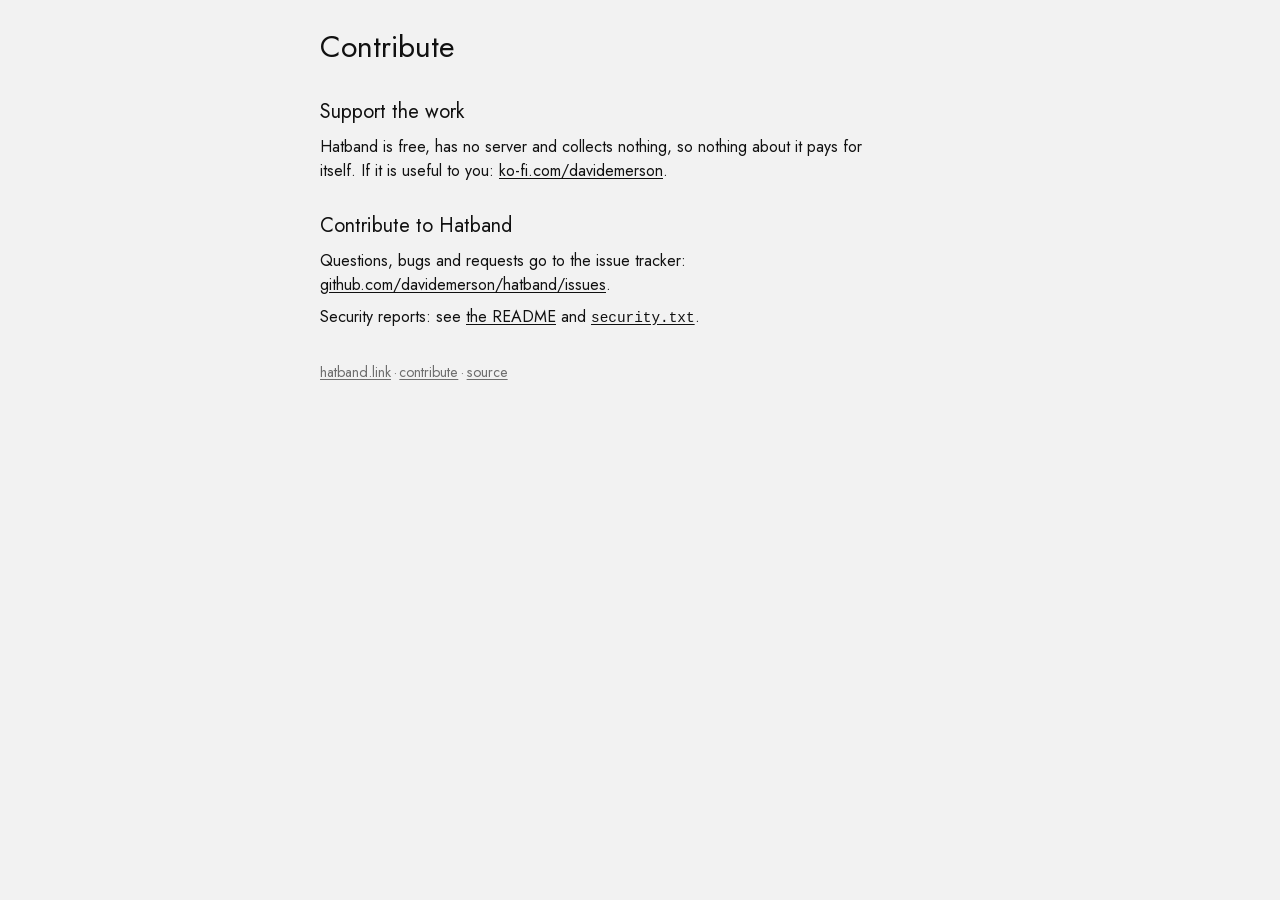
<file: site/contribute.html>
<!doctype html>
<html lang="en">
<head>
<meta charset="utf-8">
<meta http-equiv="Content-Security-Policy" content="default-src 'none'; style-src 'sha256-uKXB0k5nBJTcoxHeT5oQHy01qkbT/zCtzHkRPsav/PE='; font-src data:; form-action 'none'; base-uri 'none'">
<meta name="viewport" content="width=device-width, initial-scale=1">
<meta name="referrer" content="no-referrer">
<meta name="color-scheme" content="light dark">
<meta name="description" content="A privacy-first business card exchange application. No account, no server, no data collection.">
<link rel="icon" href="[data-uri]">
<title>Contribute · Hatband</title>
<style>/* Jost, Copyright 2020 The Jost Project Authors, SIL OFL 1.1 — the licence is
   at site/fonts/Jost-OFL.txt in the repository. The variable latin faces from
   Google Fonts, carried as data so the page still fetches nothing. One file
   covers every weight. */
@font-face {
  font-family: Jost;
  font-style: normal;
  font-weight: 100 900;
  font-display: swap;
  src: url([data-uri]) format("woff2");
  unicode-range: U+0000-00FF, U+0131, U+0152-0153, U+02BB-02BC, U+02C6, U+02DA, U+02DC, U+0304, U+0308, U+0329, U+2000-206F, U+20AC, U+2122, U+2191, U+2193, U+2212, U+2215, U+FEFF, U+FFFD;
}
@font-face {
  font-family: Jost;
  font-style: normal;
  font-weight: 100 900;
  font-display: swap;
  src: url([data-uri]) format("woff2");
  unicode-range: U+0100-02BA, U+02BD-02C5, U+02C7-02CC, U+02CE-02D7, U+02DD-02FF, U+0304, U+0308, U+0329, U+1D00-1DBF, U+1E00-1E9F, U+1EF2-1EFF, U+2020, U+20A0-20AB, U+20AD-20C0, U+2113, U+2C60-2C7F, U+A720-A7FF;
}
:root {
  color-scheme: light dark;
  --ground: #f2f2f2;
  --panel: #d9d9d9;
  --ink: #111111;
  --mute: #6e6e6e;
  --accent: #4a4a4a;
  --good: #0b3d2e;
  --bad: #8a3324;
  --sans: Jost, -apple-system, BlinkMacSystemFont, "Segoe UI", Helvetica, Arial, sans-serif;
  --mono: ui-monospace, "SF Mono", Menlo, Consolas, "Liberation Mono", monospace;
  --radius: 15px;
}
@media (prefers-color-scheme: dark) {
  :root {
    --ground: #0d0d0d;
    --panel: #262626;
    --ink: #e6e6e6;
    --mute: #9a9a9a;
    --accent: #bdbdbd;
    --good: #5fae8c;
    --bad: #d97a63;
  }
}
html { background: var(--ground); color: var(--ink); font: 16px/1.5 var(--sans); -webkit-text-size-adjust: 100%; }
body { margin: 0; padding: 1.5rem 1rem 2rem; box-sizing: border-box; }
main { width: 100%; max-width: 40rem; margin: 0 auto; }
a { color: inherit; text-decoration: underline; text-underline-offset: 0.15em; }
a:hover, a:focus { color: var(--accent); text-decoration: none; }
/* `a:hover` outranks `.button`, so a hovered button would take the accent as
   its text colour and vanish into its own background. */
.button:hover, .button:focus { color: var(--ground); }
h1, h2 { font-weight: 400; margin: 0; overflow-wrap: anywhere; }
h1 { font-size: 1.5rem; }
h2 { font-size: 1.25rem; margin-top: 1.75rem; }
p { margin: 0.5rem 0; }
code, .mono, .domain, .meta, .error { font-family: var(--mono); font-size: 90%; }
code { white-space: pre-wrap; overflow-wrap: anywhere; }
ul { list-style: none; margin: 0; padding: 0; }
li { position: relative; padding: 0.3rem 0 0.3rem 1.25rem; overflow-wrap: anywhere; }
li::before { content: "+"; position: absolute; left: 0; color: var(--mute); font-family: var(--mono); }
/* A bidi override in one span must not reorder the host printed beside it. */
.card li > * { unicode-bidi: isolate; }

.card { background: var(--panel); border-radius: var(--radius); overflow: hidden; }
.band { height: 8px; }
.card header { display: flex; align-items: center; gap: 1rem; padding: 1.25rem 1.25rem 0.5rem; }
.photo { width: 72px; height: 72px; flex: none; border-radius: var(--radius); object-fit: cover; background: var(--ground); }
.company { margin: 0.1rem 0 0; color: var(--mute); }
.alias { color: var(--accent); font-weight: 400; }
.card ul { padding: 0.5rem 1.25rem; }
.card ul + ul { padding-top: 0; }
.label { color: var(--mute); margin-right: 0.5em; }
.domain, .warn { color: var(--mute); margin-left: 0.5em; }
.warn { color: var(--bad); font-size: 80%; }
.copy { font: inherit; font-size: 80%; margin-left: 0.5em; padding: 0.05em 0.6em; border: 1px solid currentColor; border-radius: 999px; background: transparent; color: var(--accent); cursor: pointer; vertical-align: middle; }
.badges { display: flex; flex-wrap: wrap; gap: 0.5rem 0.75rem; align-items: center; padding: 0.5rem 1.25rem; color: var(--mute); }
.badge { font-family: var(--mono); font-size: 85%; padding: 0.1em 0.7em; border: 1px solid currentColor; border-radius: 999px; }
.badge.ok { color: var(--good); }
.badge.bad { color: var(--bad); }
.actions { display: flex; flex-wrap: wrap; gap: 0.75rem; align-items: center; padding: 0.75rem 1.25rem 1.25rem; }
.button { display: inline-block; padding: 0.45em 1.1em; border-radius: 999px; background: var(--accent); color: var(--ground); text-decoration: none; }

.c0 .band { background: #111111; }
.c1 .band { background: #00008b; }
.c2 .band { background: #0b3d2e; }
.c3 .band { background: #8a6d00; }
.c4 .band { background: #8a3324; }
.c5 .band { background: #4a5560; }
.c6 .band { background: #4b4a2a; }
.c7 .band { background: #4a3728; }
.c8 .band { background: #5b4b7a; }
.c9 .band { background: #8c7f4d; }
@media (prefers-color-scheme: dark) {
  .c0 .band { background: #e6e6e6; }
  .c1 .band { background: #7f7fff; }
  .c2 .band { background: #5fae8c; }
  .c3 .band { background: #d4b64a; }
  .c4 .band { background: #d97a63; }
  .c5 .band { background: #a3adb8; }
  .c6 .band { background: #b8b47a; }
  .c7 .band { background: #b89078; }
  .c8 .band { background: #b6a3d6; }
  .c9 .band { background: #e8dcb5; }
}

.empty h1 { font-size: 2rem; margin: 3rem 0 0.5rem; }
.empty p, .page p { max-width: 36rem; }
.page h1 { font-size: 1.875rem; margin-bottom: 0.75rem; }
.page li { padding-top: 0.15rem; padding-bottom: 0.15rem; }
footer { max-width: 40rem; width: 100%; margin: 2rem auto 0; color: var(--mute); font-size: 90%; }
footer a { color: inherit; }
footer a + a::before { content: " · "; text-decoration: none; display: inline-block; margin: 0 0.15em; }
@media (prefers-reduced-motion: reduce) { * { animation: none !important; transition: none !important; } }
</style>
</head>
<body>
<main class="page"><h1>Contribute</h1>
<h2>Support the work</h2>
<p>Hatband is free, has no server and collects nothing, so nothing about it pays for itself. If it is useful to you: <a href="https://ko-fi.com/davidemerson" rel="noreferrer noopener">ko-fi.com/davidemerson</a>.</p>
<h2>Contribute to Hatband</h2>
<p>Questions, bugs and requests go to the issue tracker: <a href="https://github.com/davidemerson/hatband/issues">github.com/davidemerson/hatband/issues</a>.</p>
<p>Security reports: see <a href="https://github.com/davidemerson/hatband#security">the README</a> and <a href="/.well-known/security.txt"><code>security.txt</code></a>.</p></main>
<footer><a href="/">hatband.link</a><a href="/contribute">contribute</a><a href="https://github.com/davidemerson/hatband">source</a></footer>
</body>
</html>
</file>
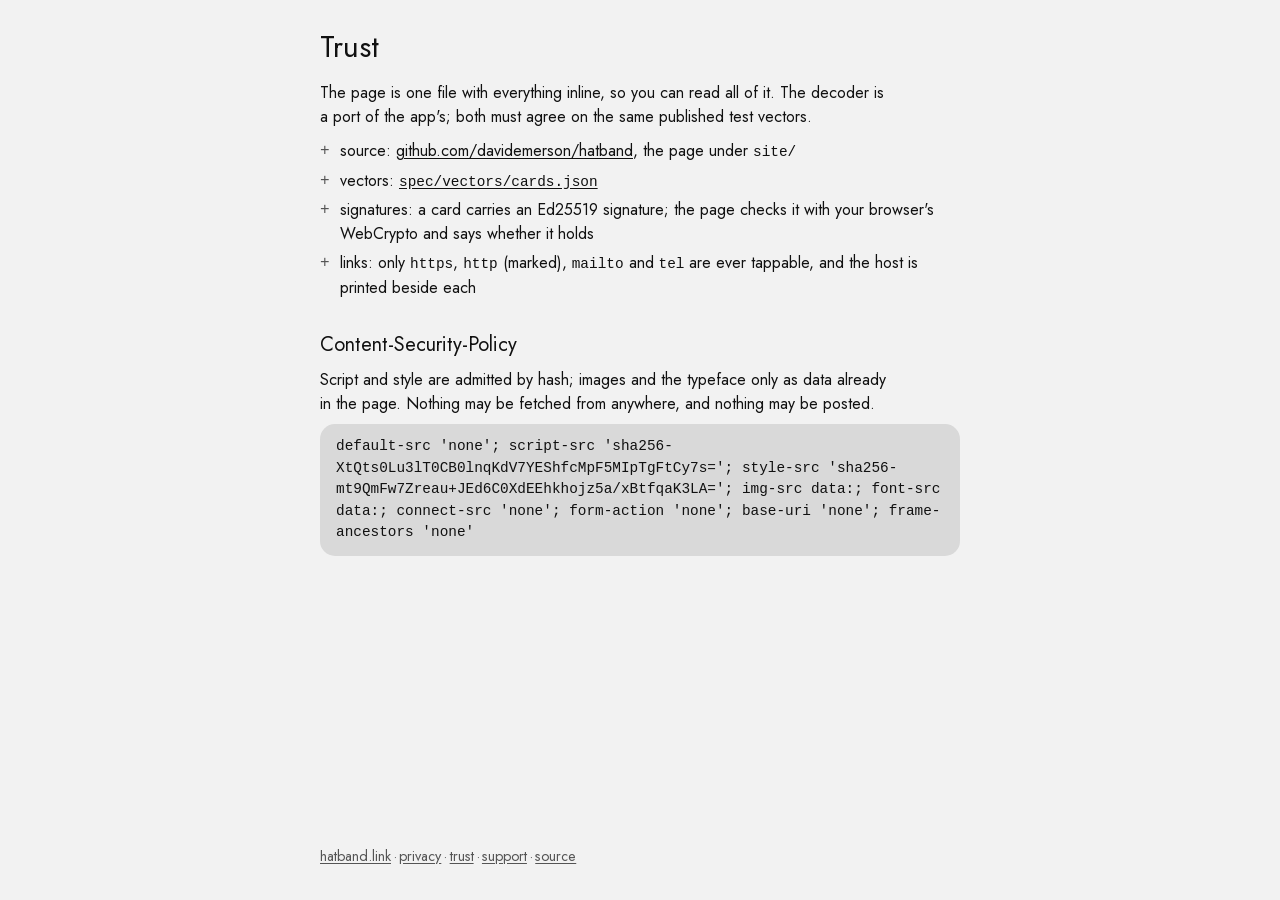
<file: site/trust.html>
<!doctype html>
<html lang="en">
<head>
<meta charset="utf-8">
<meta http-equiv="Content-Security-Policy" content="default-src 'none'; style-src 'sha256-mt9QmFw7Zreau+JEd6C0XdEEhkhojz5a/xBtfqaK3LA='; font-src data:; form-action 'none'; base-uri 'none'; frame-ancestors 'none'">
<meta name="viewport" content="width=device-width, initial-scale=1">
<meta name="referrer" content="no-referrer">
<meta name="color-scheme" content="light dark">
<title>Trust · Hatband</title>
<style>/* Jost, SIL OFL 1.1, the variable latin faces from Google Fonts carried as
   data so the page still fetches nothing. One file covers every weight. */
@font-face {
  font-family: Jost;
  font-style: normal;
  font-weight: 100 900;
  font-display: swap;
  src: url([data-uri]) format("woff2");
  unicode-range: U+0000-00FF, U+0131, U+0152-0153, U+02BB-02BC, U+02C6, U+02DA, U+02DC, U+0304, U+0308, U+0329, U+2000-206F, U+20AC, U+2122, U+2191, U+2193, U+2212, U+2215, U+FEFF, U+FFFD;
}
@font-face {
  font-family: Jost;
  font-style: normal;
  font-weight: 100 900;
  font-display: swap;
  src: url([data-uri]) format("woff2");
  unicode-range: U+0100-02BA, U+02BD-02C5, U+02C7-02CC, U+02CE-02D7, U+02DD-02FF, U+0304, U+0308, U+0329, U+1D00-1DBF, U+1E00-1E9F, U+1EF2-1EFF, U+2020, U+20A0-20AB, U+20AD-20C0, U+2113, U+2C60-2C7F, U+A720-A7FF;
}
:root {
  color-scheme: light dark;
  --ground: #f2f2f2;
  --panel: #d9d9d9;
  --ink: #111111;
  --mute: #555555;
  --accent: #00008b;
  --good: #0b3d2e;
  --bad: #8a3324;
  --sans: Jost, -apple-system, BlinkMacSystemFont, "Segoe UI", Helvetica, Arial, sans-serif;
  --mono: ui-monospace, "SF Mono", Menlo, Consolas, "Liberation Mono", monospace;
  --radius: 15px;
}
@media (prefers-color-scheme: dark) {
  :root {
    --ground: #0d0d0d;
    --panel: #262626;
    --ink: #e6e6e6;
    --mute: #9a9a9a;
    --accent: #7f7fff;
    --good: #5fae8c;
    --bad: #d97a63;
  }
}
html { background: var(--ground); color: var(--ink); font: 16px/1.5 var(--sans); -webkit-text-size-adjust: 100%; }
body { margin: 0; padding: 1.5rem 1rem 2rem; min-height: 100vh; box-sizing: border-box; display: flex; flex-direction: column; }
main { width: 100%; max-width: 40rem; margin: 0 auto; flex: 1; }
a { color: inherit; text-decoration: underline; text-underline-offset: 0.15em; }
a:hover, a:focus { color: var(--accent); text-decoration: none; }
/* `a:hover` outranks `.button`, so a hovered button would take the accent as
   its text colour and vanish into its own background. */
.button:hover, .button:focus { color: var(--ground); }
h1, h2 { font-weight: 400; margin: 0; overflow-wrap: anywhere; }
h1 { font-size: 1.5rem; }
h2 { font-size: 1.25rem; margin-top: 1.75rem; }
p { margin: 0.5rem 0; }
code, .mono, .domain, .meta, .error { font-family: var(--mono); font-size: 90%; }
code { white-space: pre-wrap; overflow-wrap: anywhere; }
ul { list-style: none; margin: 0; padding: 0; }
li { position: relative; padding: 0.3rem 0 0.3rem 1.25rem; overflow-wrap: anywhere; }
li::before { content: "+"; position: absolute; left: 0; color: var(--mute); font-family: var(--mono); }
/* A bidi override in one span must not reorder the host printed beside it. */
.card li > * { unicode-bidi: isolate; }

.card { background: var(--panel); border-radius: var(--radius); overflow: hidden; }
.band { height: 8px; }
.card header { display: flex; align-items: center; gap: 1rem; padding: 1.25rem 1.25rem 0.5rem; }
.photo { width: 72px; height: 72px; flex: none; border-radius: var(--radius); object-fit: cover; background: var(--ground); }
.company { margin: 0.1rem 0 0; color: var(--mute); }
.alias { color: var(--accent); font-weight: 400; }
.card ul { padding: 0.5rem 1.25rem; }
.card ul + ul { padding-top: 0; }
.label { color: var(--mute); margin-right: 0.5em; }
.domain, .warn { color: var(--mute); margin-left: 0.5em; }
.warn { color: var(--bad); font-size: 80%; }
.copy { font: inherit; font-size: 80%; margin-left: 0.5em; padding: 0.05em 0.6em; border: 1px solid currentColor; border-radius: 999px; background: transparent; color: var(--accent); cursor: pointer; vertical-align: middle; }
.badges { display: flex; flex-wrap: wrap; gap: 0.5rem 0.75rem; align-items: center; padding: 0.5rem 1.25rem; color: var(--mute); }
.badge { font-family: var(--mono); font-size: 85%; padding: 0.1em 0.7em; border: 1px solid currentColor; border-radius: 999px; }
.badge.ok { color: var(--good); }
.badge.bad { color: var(--bad); }
.actions { display: flex; flex-wrap: wrap; gap: 0.75rem; align-items: center; padding: 0.75rem 1.25rem 1.25rem; }
.button { display: inline-block; padding: 0.45em 1.1em; border-radius: 999px; background: var(--accent); color: var(--ground); text-decoration: none; }

.c0 .band { background: #111111; }
.c1 .band { background: #00008b; }
.c2 .band { background: #0b3d2e; }
.c3 .band { background: #8a6d00; }
.c4 .band { background: #8a3324; }
.c5 .band { background: #4a5560; }
.c6 .band { background: #4b4a2a; }
.c7 .band { background: #4a3728; }
.c8 .band { background: #5b4b7a; }
.c9 .band { background: #8c7f4d; }
@media (prefers-color-scheme: dark) {
  .c0 .band { background: #e6e6e6; }
  .c1 .band { background: #7f7fff; }
  .c2 .band { background: #5fae8c; }
  .c3 .band { background: #d4b64a; }
  .c4 .band { background: #d97a63; }
  .c5 .band { background: #a3adb8; }
  .c6 .band { background: #b8b47a; }
  .c7 .band { background: #b89078; }
  .c8 .band { background: #b6a3d6; }
  .c9 .band { background: #e8dcb5; }
}

.empty h1 { font-size: 2rem; margin: 3rem 0 0.5rem; }
.empty p, .page p { max-width: 36rem; }
.page h1 { font-size: 1.875rem; margin-bottom: 0.75rem; }
.page li { padding-top: 0.15rem; padding-bottom: 0.15rem; }
.page .csp { display: block; padding: 0.75rem 1rem; background: var(--panel); border-radius: var(--radius); }
footer { max-width: 40rem; width: 100%; margin: 2rem auto 0; color: var(--mute); font-size: 90%; }
footer a { color: inherit; }
footer a + a::before { content: " · "; text-decoration: none; display: inline-block; margin: 0 0.15em; }
@media (prefers-reduced-motion: reduce) { * { animation: none !important; transition: none !important; } }
</style>
</head>
<body>
<main class="page"><h1>Trust</h1>
<p>The page is one file with everything inline, so you can read all of it. The decoder is a port of the app's; both must agree on the same published test vectors.</p>
<ul>
<li>source: <a href="https://github.com/davidemerson/hatband">github.com/davidemerson/hatband</a>, the page under <code>site/</code></li>
<li>vectors: <a href="https://github.com/davidemerson/hatband/blob/main/spec/vectors/cards.json"><code>spec/vectors/cards.json</code></a></li>
<li>signatures: a card carries an Ed25519 signature; the page checks it with your browser's WebCrypto and says whether it holds</li>
<li>links: only <code>https</code>, <code>http</code> (marked), <code>mailto</code> and <code>tel</code> are ever tappable, and the host is printed beside each</li>
</ul>
<h2>Content-Security-Policy</h2>
<p>Script and style are admitted by hash; images and the typeface only as data already in the page. Nothing may be fetched from anywhere, and nothing may be posted.</p>
<code class="csp">default-src 'none'; script-src 'sha256-XtQts0Lu3lT0CB0lnqKdV7YEShfcMpF5MIpTgFtCy7s='; style-src 'sha256-mt9QmFw7Zreau+JEd6C0XdEEhkhojz5a/xBtfqaK3LA='; img-src data:; font-src data:; connect-src 'none'; form-action 'none'; base-uri 'none'; frame-ancestors 'none'</code></main>
<footer><a href="/">hatband.link</a><a href="/privacy">privacy</a><a href="/trust">trust</a><a href="/support">support</a><a href="https://github.com/davidemerson/hatband">source</a></footer>
</body>
</html>
</file>
